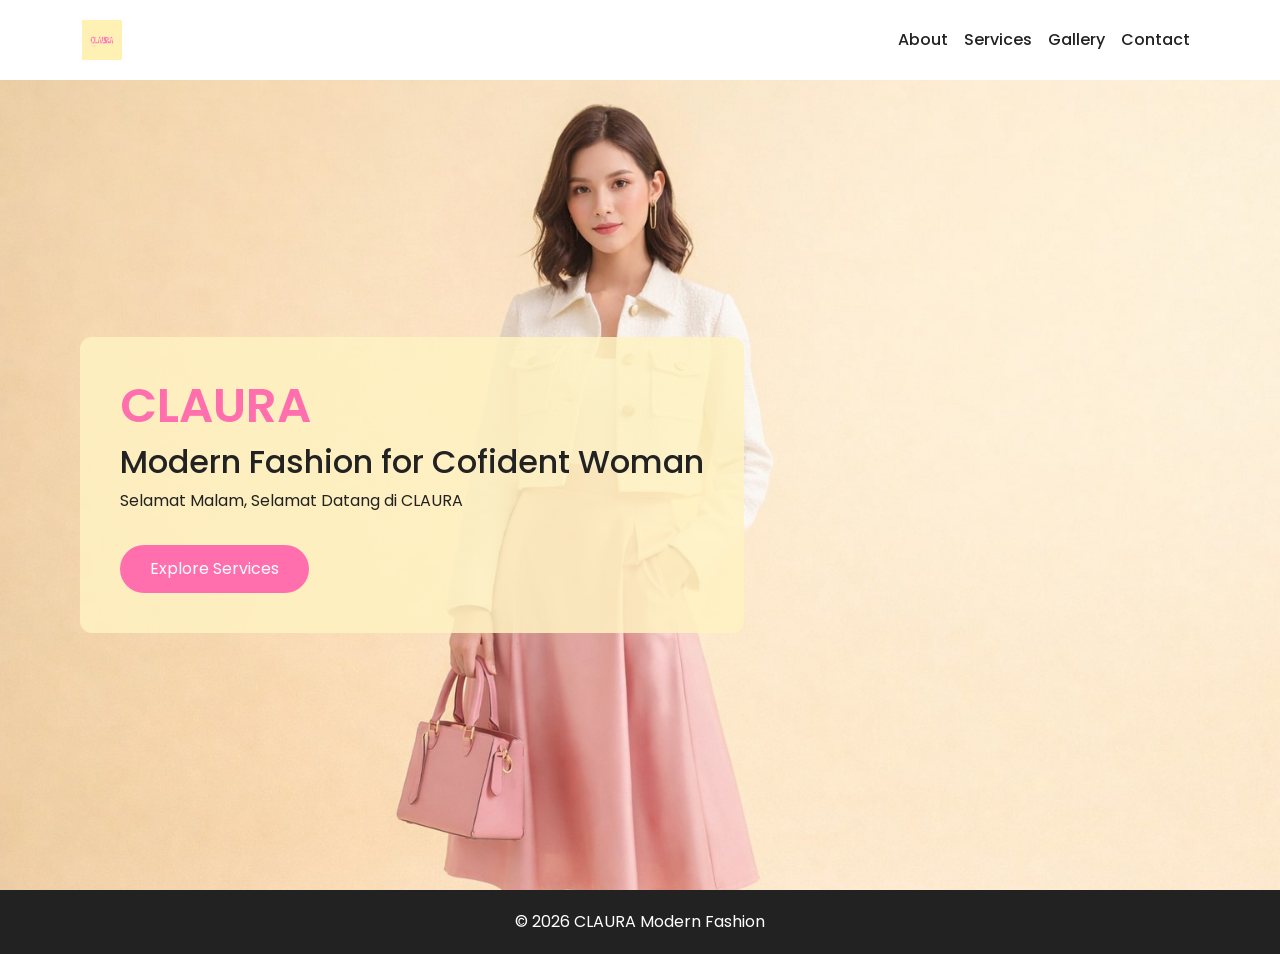
<file: index.html>
<!DOCTYPE html>
<html lang="id">
<head>
  <meta charset="UTF-8">
  <title>CLAURA | Modern Fashion</title>
  <meta name="viewport" content="width=device-width, initial-scale=1">

  <!-- BOOTSTRAP -->
  <link href="https://cdn.jsdelivr.net/npm/bootstrap@5.3.2/dist/css/bootstrap.min.css" rel="stylesheet">

  <!-- CSS -->
  <link rel="stylesheet" href="assets/css/style.css">
</head>
<body>

<nav class="navbar navbar-expand-lg">
  <div class="container">
    <a class="navbar-brand" href="index.html">
      <img src="assets/images/logo.png" height="40">
    </a>
    <ul class="navbar-nav ms-auto">
      <li class="nav-item"><a class="nav-link" href="about.html">About</a></li>
      <li class="nav-item"><a class="nav-link" href="services.html">Services</a></li>
      <li class="nav-item"><a class="nav-link" href="gallery.html">Gallery</a></li>
      <li class="nav-item"><a class="nav-link" href="contact.html">Contact</a></li>
    </ul>
  </div>
</nav>

<section class="hero">
  <div class="hero-text">
    <h1>CLAURA</h1>
    <h2>Modern Fashion for Cofident Woman</h2>
    <p id="greeting"></p>
    <a href="services.html" class="btn-pink mt-3 d-inline-block">Explore Services</a>
  </div>
</section>

<footer>
  © 2026 CLAURA Modern Fashion
</footer>

<script src="assets/js/script.js"></script>
</body>
</html>
</file>
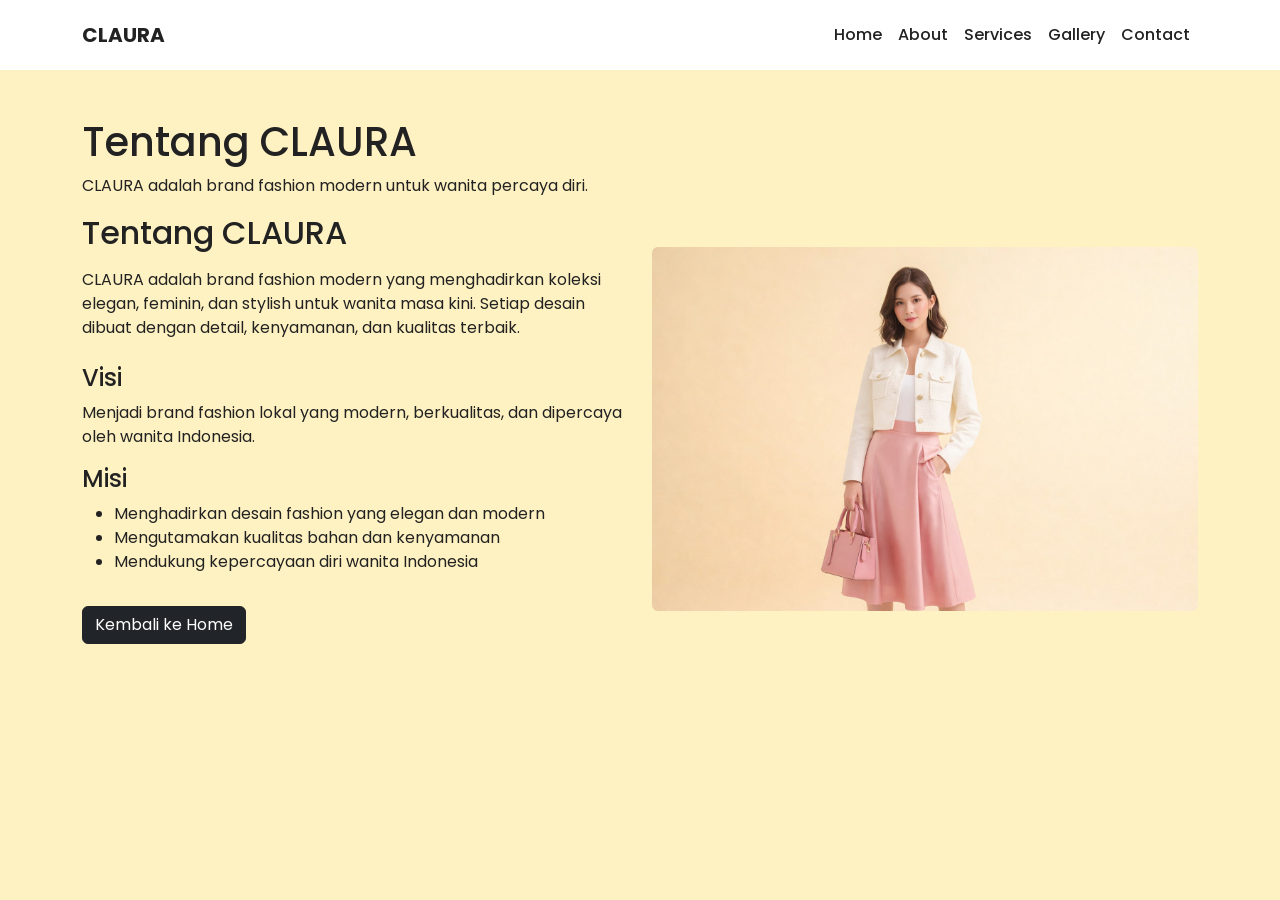
<file: about.html>
<!DOCTYPE html>
<html lang="id">
<head>
  <meta charset="UTF-8">
  <title>Tentang CLAURA</title>
  <meta name="viewport" content="width=device-width, initial-scale=1">

  <link href="https://cdn.jsdelivr.net/npm/bootstrap@5.3.2/dist/css/bootstrap.min.css" rel="stylesheet">
  <link rel="stylesheet" href="assets/css/style.css">
</head>
<body>

<nav class="navbar navbar-expand-lg navbar-light bg-light">
  <div class="container">
    <a class="navbar-brand fw-bold" href="index.html">CLAURA</a>
    <ul class="navbar-nav ms-auto">
      <li class="nav-item"><a class="nav-link" href="index.html">Home</a></li>
      <li class="nav-item"><a class="nav-link active" href="about.html">About</a></li>
      <li class="nav-item"><a class="nav-link" href="services.html">Services</a></li>
      <li class="nav-item"><a class="nav-link" href="gallery.html">Gallery</a></li>
      <li class="nav-item"><a class="nav-link" href="contact.html">Contact</a></li>
    </ul>
  </div>
</nav>

<section class="container my-5">
  <div class="row align-items-center">
    <h1 class="page-title">Tentang CLAURA</h1>
<p>CLAURA adalah brand fashion modern untuk wanita percaya diri.</p>

    <div class="col-md-6">
      <h2 class="mb-3">Tentang CLAURA</h2>
      <p>
        CLAURA adalah brand fashion modern yang menghadirkan koleksi
        elegan, feminin, dan stylish untuk wanita masa kini.
        Setiap desain dibuat dengan detail, kenyamanan, dan kualitas terbaik.
      </p>

      <h4 class="mt-4">Visi</h4>
      <p>
        Menjadi brand fashion lokal yang modern, berkualitas,
        dan dipercaya oleh wanita Indonesia.
      </p>

      <h4>Misi</h4>
      <ul>
        <li>Menghadirkan desain fashion yang elegan dan modern</li>
        <li>Mengutamakan kualitas bahan dan kenyamanan</li>
        <li>Mendukung kepercayaan diri wanita Indonesia</li>
      </ul>

      <a href="index.html" class="btn btn-dark mt-3">Kembali ke Home</a>
    </div>

    <div class="col-md-6 text-center">
      <img src="assets/images/hero.jpg" class="img-fluid rounded" alt="CLAURA Fashion">
    </div>

  </div>
</section>

</body>
</html>
</file>
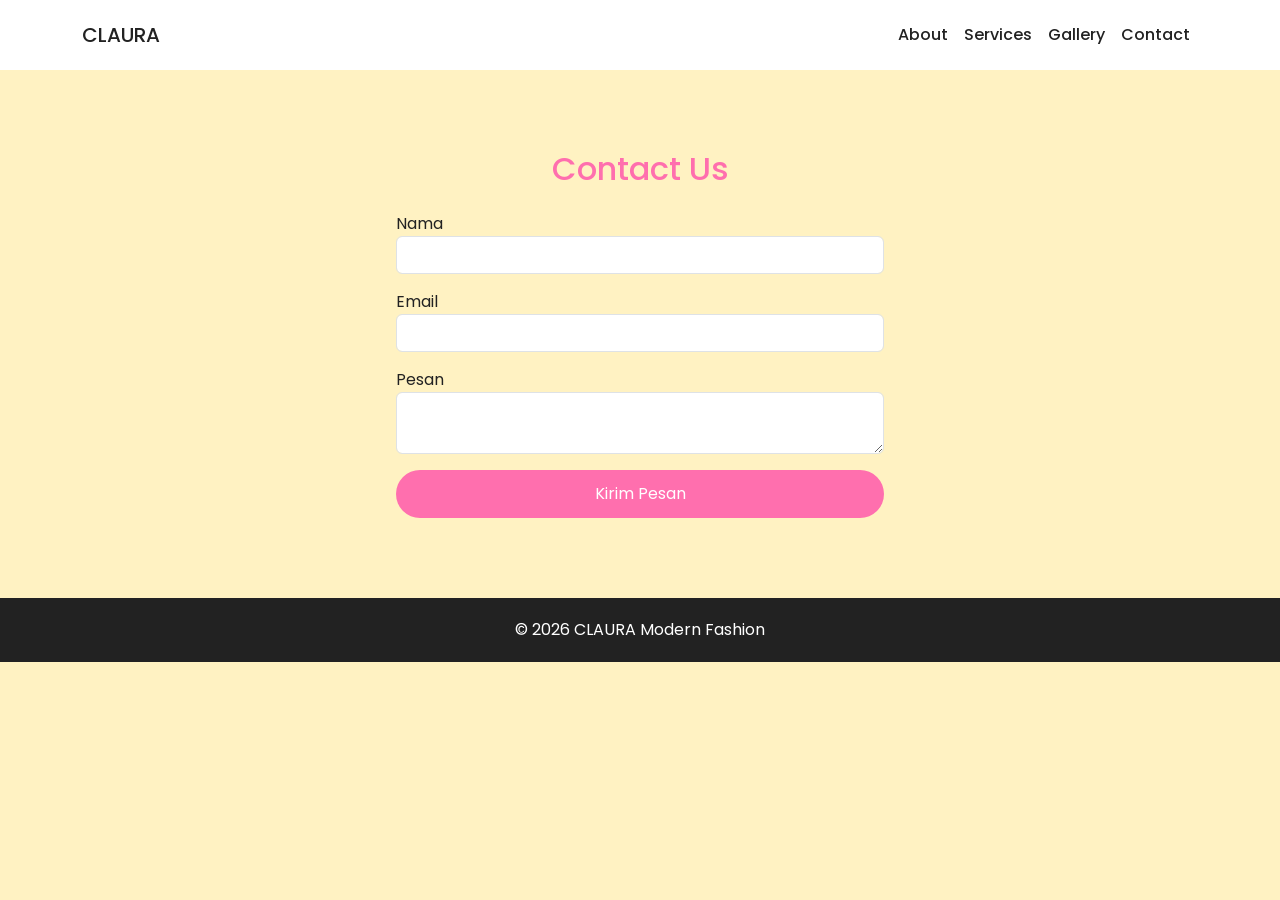
<file: contact.html>
<!DOCTYPE html>
<html lang="id">
<head>
  <meta charset="UTF-8">
  <title>Contact | CLAURA</title>
  <meta name="viewport" content="width=device-width, initial-scale=1">
  <link href="https://cdn.jsdelivr.net/npm/bootstrap@5.3.2/dist/css/bootstrap.min.css" rel="stylesheet">
  <link rel="stylesheet" href="assets/css/style.css">
</head>
<body>

<nav class="navbar navbar-expand-lg">
  <div class="container">
    <a class="navbar-brand" href="index.html">CLAURA</a>
    <ul class="navbar-nav ms-auto">
      <li class="nav-item"><a class="nav-link" href="about.html">About</a></li>
      <li class="nav-item"><a class="nav-link" href="services.html">Services</a></li>
      <li class="nav-item"><a class="nav-link" href="gallery.html">Gallery</a></li>
      <li class="nav-item"><a class="nav-link active" href="contact.html">Contact</a></li>
    </ul>
  </div>
</nav>

<section class="section">
  <h2 class="text-center mb-4">Contact Us</h2>

  <div class="container">
    <div class="row justify-content-center">
      <div class="col-md-6">
        <div class="contact-box">
          <form>
            <div class="mb-3">
              <label>Nama</label>
              <input type="text" class="form-control">
            </div>
            <div class="mb-3">
              <label>Email</label>
              <input type="email" class="form-control">
            </div>
            <div class="mb-3">
              <label>Pesan</label>
              <textarea class="form-control"></textarea>
            </div>
            <button class="btn btn-pink w-100">Kirim Pesan</button>
          </form>
        </div>
      </div>
    </div>
  </div>
</section>

<footer>
  © 2026 CLAURA Modern Fashion
</footer>

</body>
</html>
</file>
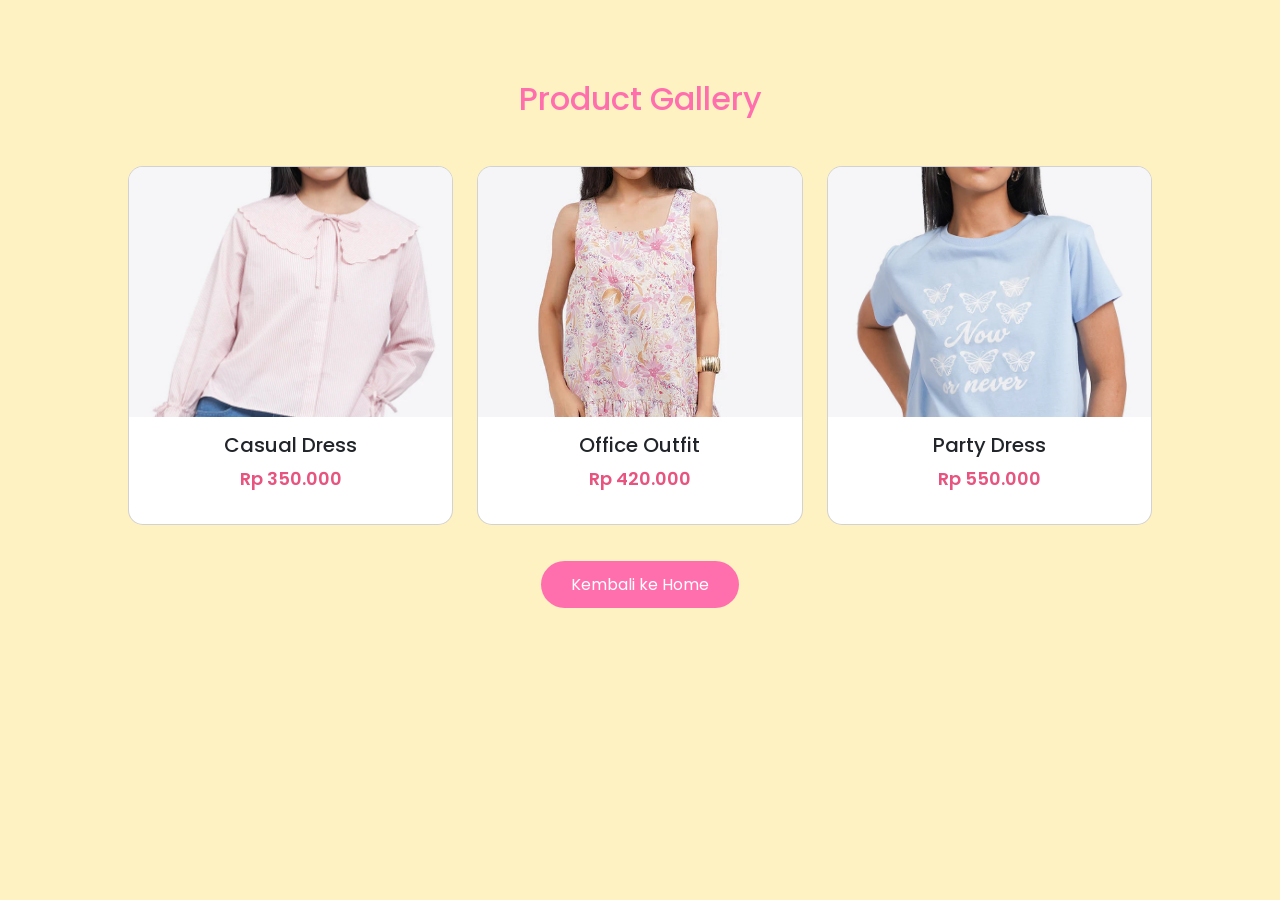
<file: gallery.html>
<!DOCTYPE html>
<html lang="id">
<head>
  <meta charset="UTF-8">
  <title>Gallery | CLAURA</title>
  <meta name="viewport" content="width=device-width, initial-scale=1">
  <link href="https://cdn.jsdelivr.net/npm/bootstrap@5.3.2/dist/css/bootstrap.min.css" rel="stylesheet">
  <link rel="stylesheet" href="assets/css/style.css">
</head>
<body>

<section class="section">
  <h2 class="text-center mb-5">Product Gallery</h2>

  <div class="row g-4">

    <div class="col-md-4">
      <div class="card h-100">
        <img src="assets/images/gallery/g1.jpg" class="card-img-top">
        <div class="card-body text-center">
          <h5>Casual Dress</h5>
          <p class="price">Rp 350.000</p>
        </div>
      </div>
    </div>

    <div class="col-md-4">
      <div class="card h-100">
        <img src="assets/images/gallery/g2.jpg" class="card-img-top">
        <div class="card-body text-center">
          <h5>Office Outfit</h5>
          <p class="price">Rp 420.000</p>
        </div>
      </div>
    </div>

    <div class="col-md-4">
      <div class="card h-100">
        <img src="assets/images/gallery/g3.jpg" class="card-img-top">
        <div class="card-body text-center">
          <h5>Party Dress</h5>
          <p class="price">Rp 550.000</p>
        </div>
      </div>
    </div>

  </div>

  <div class="text-center mt-5">
    <a href="index.html" class="btn-pink">Kembali ke Home</a>
  </div>
</section>

</body>
</html>
</file>
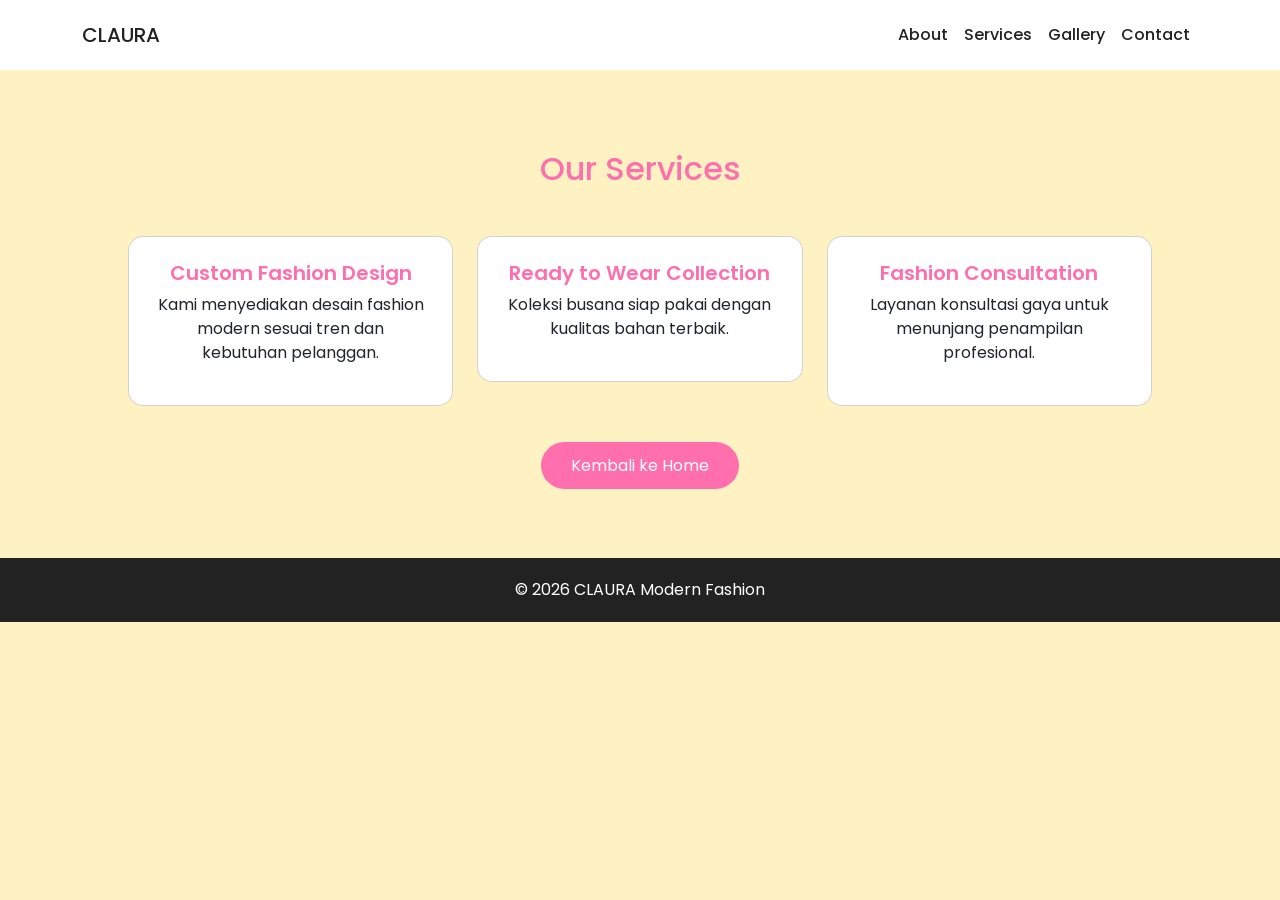
<file: services.html>
<!DOCTYPE html>
<html lang="id">
<head>
  <meta charset="UTF-8">
  <title>Services | CLAURA</title>
  <meta name="viewport" content="width=device-width, initial-scale=1">
  <link href="https://cdn.jsdelivr.net/npm/bootstrap@5.3.2/dist/css/bootstrap.min.css" rel="stylesheet">
  <link rel="stylesheet" href="assets/css/style.css">
</head>
<body>

<nav class="navbar navbar-expand-lg">
  <div class="container">
    <a class="navbar-brand" href="index.html">CLAURA</a>
    <ul class="navbar-nav ms-auto">
      <li class="nav-item"><a class="nav-link" href="about.html">About</a></li>
      <li class="nav-item"><a class="nav-link active" href="services.html">Services</a></li>
      <li class="nav-item"><a class="nav-link" href="gallery.html">Gallery</a></li>
      <li class="nav-item"><a class="nav-link" href="contact.html">Contact</a></li>
    </ul>
  </div>
</nav>

<section class="section">
  <h2 class="text-center mb-5">Our Services</h2>

  <div class="row g-4">
    <div class="col-md-4">
      <div class="card p-4 text-center">
        <h5 class="card-title">Custom Fashion Design</h5>
        <p>Kami menyediakan desain fashion modern sesuai tren dan kebutuhan pelanggan.</p>
      </div>
    </div>

    <div class="col-md-4">
      <div class="card p-4 text-center">
        <h5 class="card-title">Ready to Wear Collection</h5>
        <p>Koleksi busana siap pakai dengan kualitas bahan terbaik.</p>
      </div>
    </div>

    <div class="col-md-4">
      <div class="card p-4 text-center">
        <h5 class="card-title">Fashion Consultation</h5>
        <p>Layanan konsultasi gaya untuk menunjang penampilan profesional.</p>
      </div>
    </div>
  </div>

  <div class="text-center mt-5">
    <a href="index.html" class="btn-pink">Kembali ke Home</a>
  </div>
</section>

<footer>
  © 2026 CLAURA Modern Fashion
</footer>

</body>
</html>
</file>
<file: assets/css/style.css>
@import url('https://fonts.googleapis.com/css2?family=Poppins:wght@300;400;600&display=swap');

:root {
  --cream: #fff2c2;
  --pink: #ff6fae;
  --dark: #222;
}

* {
  margin: 0;
  padding: 0;
  box-sizing: border-box;
  font-family: 'Poppins', sans-serif;
}

body {
  background-color: var(--cream);
  color: var(--dark);
}

/* NAVBAR */
.navbar {
  background: white !important;
  padding: 15px 30px;
}

.navbar a {
  color: var(--dark) !important;
  font-weight: 500;
}

.navbar a:hover {
  color: var(--pink) !important;
}

/* HERO */
.hero {
  height: 90vh;
  background: url("../images/hero.jpg") center/cover no-repeat;
  display: flex;
  align-items: center;
  padding-left: 80px;
}

.hero-text {
  background: rgba(255, 242, 194, 0.85);
  padding: 40px;
  border-radius: 12px;
}

.hero h1 {
  font-size: 48px;
  color: var(--pink);
  font-weight: 600;
}

.hero h2 {
  font-size: 32px;
}

.btn-pink {
  background: var(--pink);
  color: white;
  border: none;
  padding: 12px 30px;
  border-radius: 30px;
  text-decoration: none;
}

.btn-pink:hover {
  background: #ff4f9a;
}

/* SECTION */
.section {
  padding: 80px 10%;
}

.section h2 {
  color: var(--pink);
  margin-bottom: 20px;
}

/* FOOTER */
footer {
  background: var(--dark);
  color: white;
  text-align: center;
  padding: 20px;
}
.card-title {
  color: var(--pink);
  font-weight: 600;
}

.card {
  border-radius: 15px;
  overflow: hidden;
}

.card img {
  height: 250px;
  object-fit: cover;
}
.price {
  color: #e75480;
  font-weight: 600;
  font-size: 18px;
}
</file>
